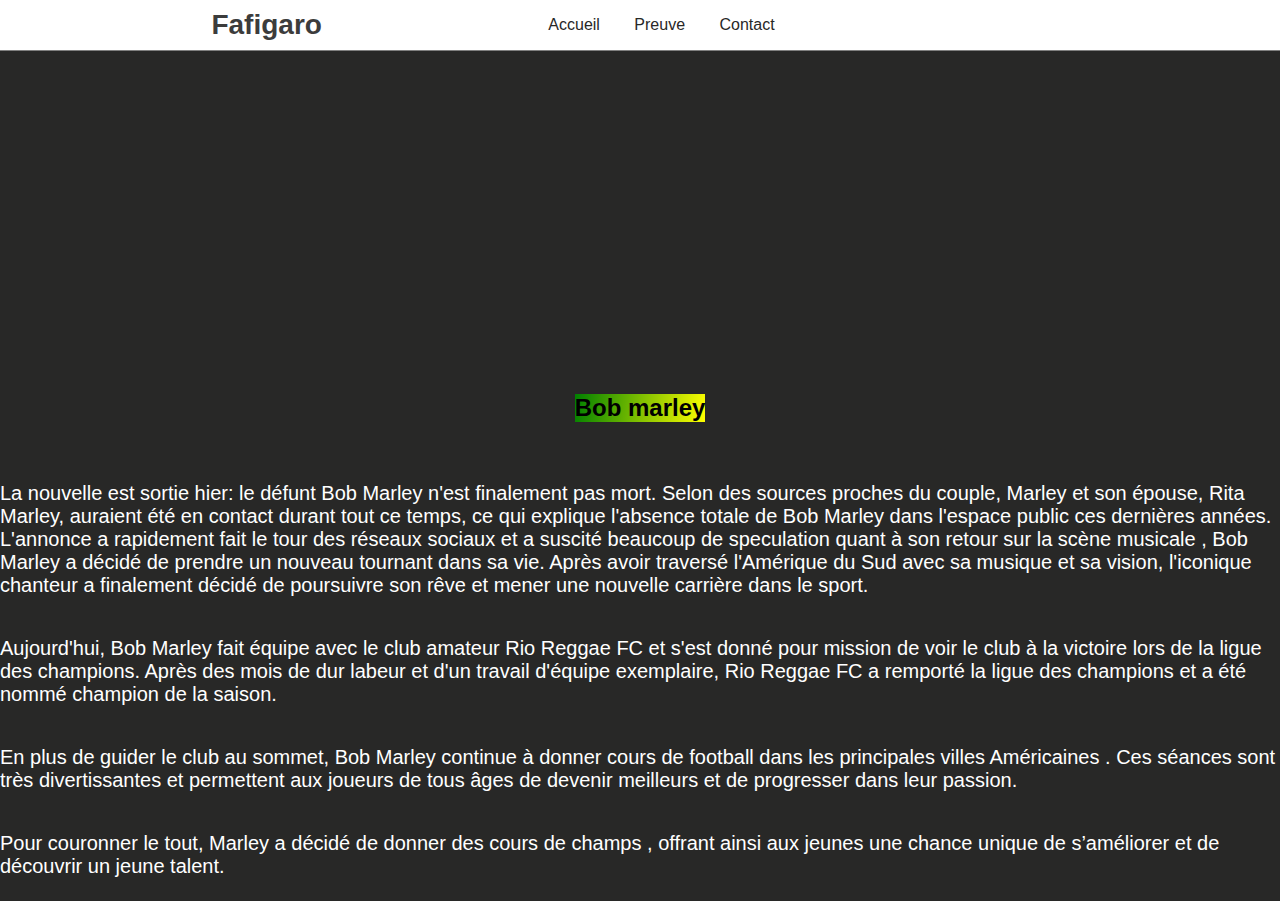
<file: index.html>
<!DOCTYPE html>
<html>
    <head>
        <meta charset="utf-8">
        <meta name="description" content="Blog d'actualitée de chaque semaine">
        <meta name="keyword" content="blog,bobmarley entraineur,hesskyoz,foliiaxx">
        <title fake news></title>
        <link rel="stylesheet" href="accueil.css">
        <link rel="stylesheet" href="commun.css">
        <link rel="icon" href="image/bob_logo.JPG">
    </head>

    <body>
        <header>
            <h1>Fafigaro</h1>
            <nav>
                <a href="index.html"> Accueil</a>
                <a href="preuve.html"> Preuve</a>
                <a href="contact.html"> Contact</a>
            </nav>
            

        </header>
        <main>
            <section id="accroche">
                <h2>Bob marley</h2>
                
                <p class="paragraphe">La nouvelle est sortie hier: le défunt Bob Marley n'est finalement pas mort. Selon des sources proches du couple, Marley et son épouse, Rita Marley, auraient été en contact durant tout ce temps, ce qui explique l'absence totale de Bob Marley dans l'espace public ces dernières années. L'annonce a rapidement fait le tour des réseaux sociaux et a suscité beaucoup de speculation quant à son retour sur la scène musicale , Bob Marley a décidé de prendre un nouveau tournant dans sa vie. Après avoir traversé l'Amérique du Sud avec sa musique et sa vision, l'iconique chanteur a finalement décidé de poursuivre son rêve et mener une nouvelle carrière dans le sport.</p>

                <p class="paragraphe">Aujourd'hui, Bob Marley fait équipe avec le club amateur Rio Reggae FC et s'est donné pour mission de voir le club à la victoire lors de la ligue des champions. Après des mois de dur labeur et d'un travail d'équipe exemplaire, Rio Reggae FC a remporté la ligue des champions et a été nommé champion de la saison.</p>

                <p class="paragraphe">En plus de guider le club au sommet, Bob Marley continue à donner cours de football dans les principales villes Américaines . Ces séances sont très divertissantes et permettent aux joueurs de tous âges de devenir meilleurs et de progresser dans leur passion.</p>

                <p class="paragraphe">Pour couronner le tout, Marley a décidé de donner des cours de champs , offrant ainsi aux jeunes une chance unique de s’améliorer et de découvrir un jeune talent.
                </p>

                <p class="paragraphe">Après avoir influencé le monde de la musique pendant plus de cinq décennies, Bob Marley montre de nouveau sa capacité à changer le jeu à travers le football et fait le bonheur de ses fans encore une fois.</p>
                
            </section>
            <section id="exemple">
                <h2>Voir nos realisation</h2>

                <ul>
                    <li class="exempleRealisation">
                        <div class="er7"></div>
                        <h3>Mbappe rejoint le real madrid</h3>
                        <p>c'est officiel mbappe à rejoint son coequipier Karim Benzema au real de madrid. son contrat ce termine en 2027 il a signer pour 4 ans. Prolongeras-t-il ?</p>
                    </li>

                    <li class="exempleRealisation">
                        <div class="er8"></div>
                        <h3>Brigitte est tomber enceinte</h3>
                        <p>
                            L’accouchement
                            C’est un garçon ! Brigitte a donné naissance lundi à un bébé de quelque 3,8 kilogrammes, son premier enfant avec Emmanuel Macron.</p>
                    </li>

                    <li class="exempleRealisation">
                        <div class="er9"></div>
                        <h3>Mickael jackson est encore en vie</h3>
                        <p>Depuis qu’il a été tué par les médicaments (et une extrême fatigue) le 25 juin 2009, Michael Jackson, c’est un peu comme les extraterrestres : tout le monde ou presque croit l’avoir vu quelque part. </p>
                    </li>
                </ul>

                <a classs="lien" href="preuve.html">Voir les preuves de Bob Marley</a>
                <a classs="lien" href="https://www.youtube.com/watch?v=Tg97JiBn1kE">Bon son</a>

            </section>
        </main>
    </body>
</html>
</file>
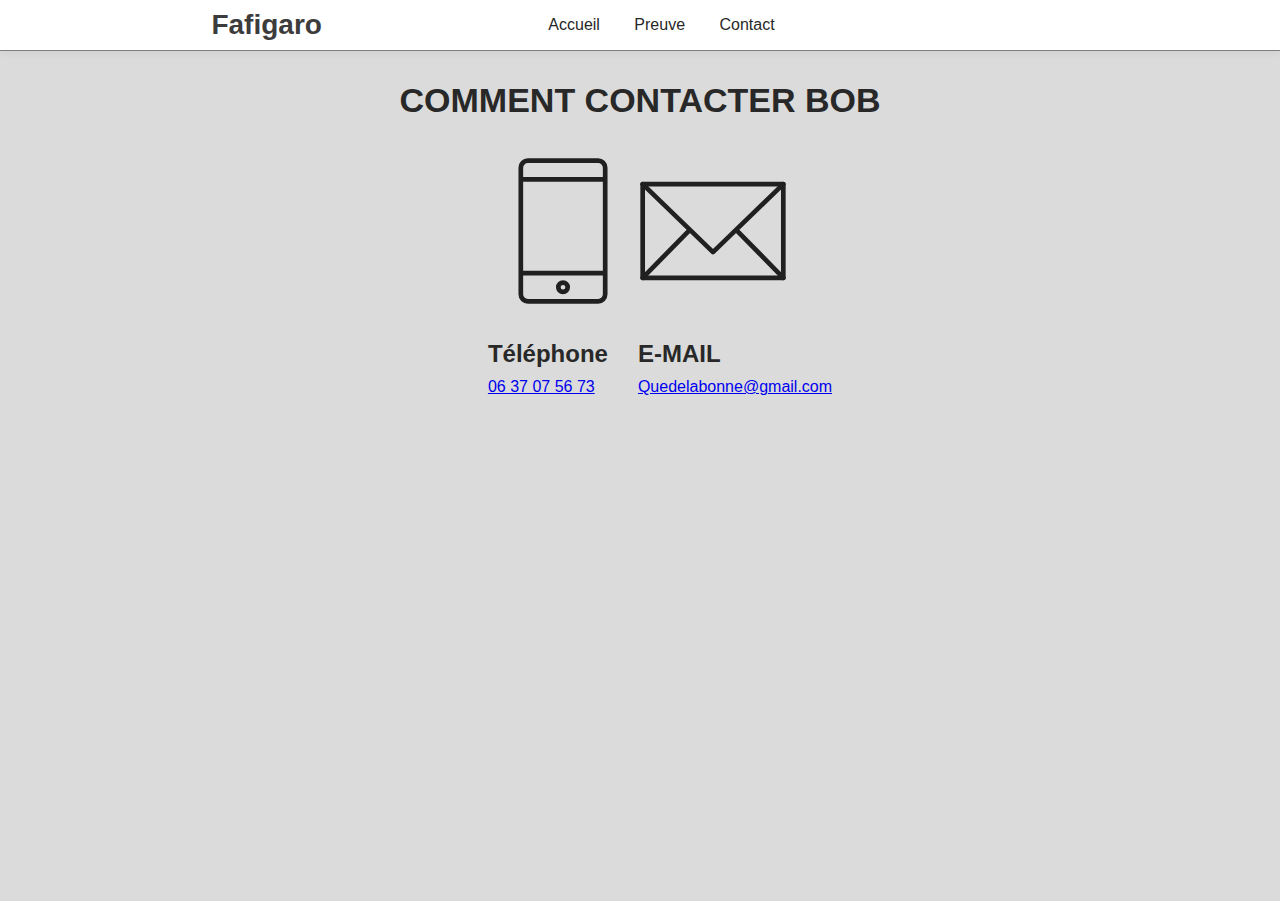
<file: contact.html>
<!DOCTYPE html>
<html>
    <head>
        <title>Preuves</title>
        <link rel="stylesheet" href="commun.css">
        <link rel="stylesheet" href="contact.css">
        <meta charset="utf-8">
    </head>
    <body>
        <header>
            <h1>Fafigaro</h1>
            <nav>
                <a href="index.html"> Accueil</a>
                <a href="preuve.html"> Preuve</a>
                <a href="contact.html"> Contact</a>
            </nav>
            

        </header>

        <main>
            <h2>COMMENT CONTACTER BOB</h2>

            <section id="adresse">
                <ul>
                    <li>
                        <img src="image/Orion_iphone.svg">

                        <h3>Téléphone</h3>
                        <a href="tel:+33637075673">06 37 07 56 73</a>
                    </li>
                    <li>
                        <img src="image/Orion_mail.svg">

                        <h3>E-MAIL</h3>

                        <a href="mailto:Quedelabonne@gmail.com">Quedelabonne@gmail.com</a>
                    </li>
                </ul>

            </section>
        </main>
    </body>
</html>
</file>
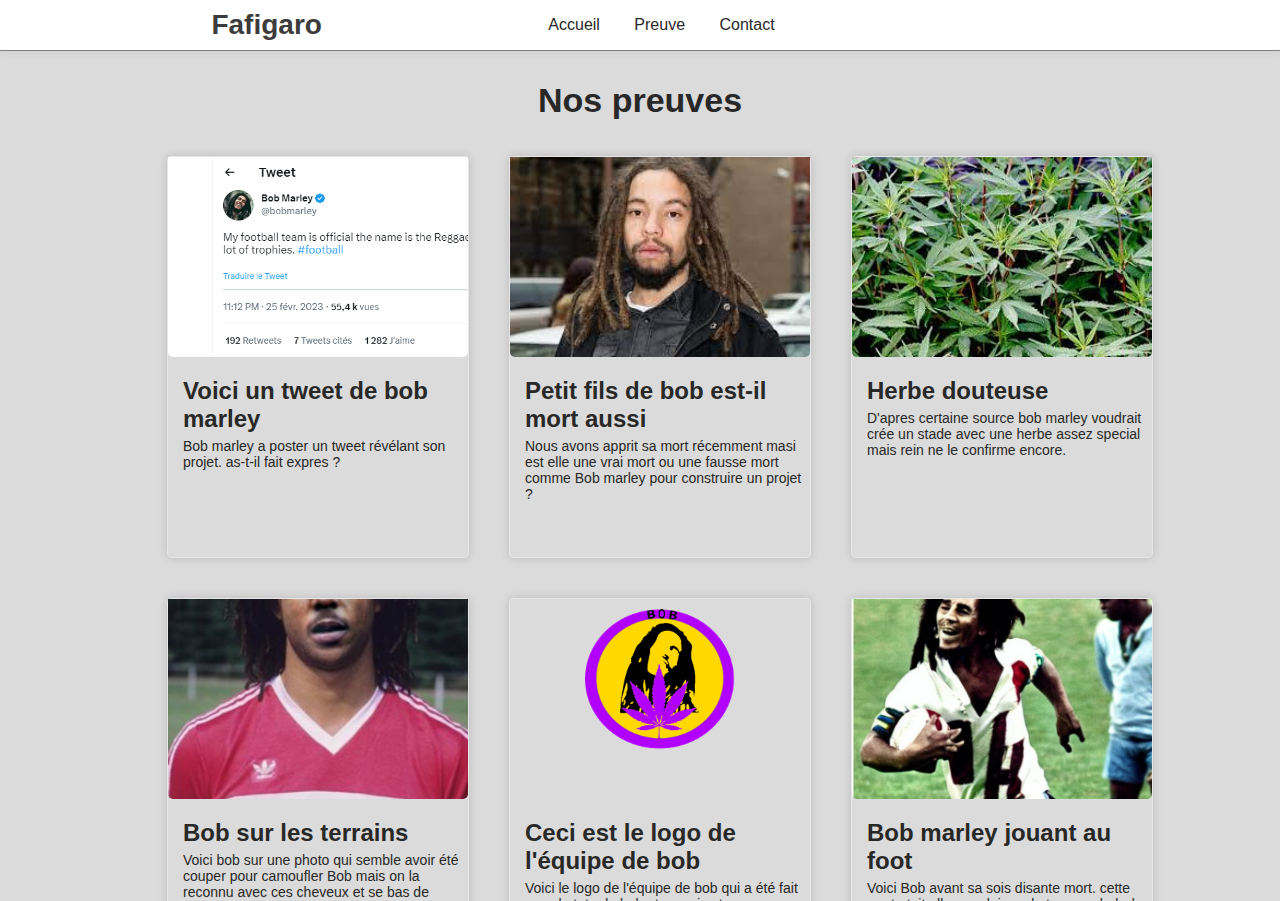
<file: preuve.html>
<!DOCTYPE html>
<html>
    <head>
        <title>Preuve</title>
        <link rel="stylesheet" href="commun.css">
        <link rel="stylesheet" href="preuves.css">
        <meta charset="utf-8">
    </head>
    <body>
        <header>
            <h1>Fafigaro</h1>
            <nav>
                <a href="index.html"> Accueil</a>
                <a href="preuve.html"> Preuve</a>
                <a href="contact.html"> Contact</a>
            </nav>
        </header>
        <main>
            <h2>Nos preuves</h2>

            <ul>
                <li class="exempleRealisation">
                    <div class="er1"></div>
                    <h3>Voici un tweet de bob marley</h3>
                    <p>Bob marley a poster un tweet révélant son projet. as-t-il fait expres ?</p>
                </li>

                <li class="exempleRealisation">
                    <div class="er2"></div>
                    <h3>Petit fils de bob est-il mort aussi</h3>
                    <p>Nous avons apprit sa mort récemment masi est elle une vrai mort ou une fausse mort comme Bob marley pour construire un projet ?</p>
                </li>

                <li class="exempleRealisation">
                    <div class="er3"></div>
                    <h3>Herbe douteuse</h3>
                    <p>D'apres certaine source bob marley voudrait crée un stade avec une herbe assez special mais rein ne le confirme encore.</p>
                </li>

                <li class="exempleRealisation">
                    <div class="er4"></div>
                    <h3>Bob sur les terrains</h3>
                    <p>Voici bob sur une photo qui semble avoir été couper pour camoufler Bob mais on la reconnu avec ces cheveux et se bas de visage. </p>
                </li>

                <li class="exempleRealisation">
                    <div class="er5"></div>
                    <h3>Ceci est le logo de l'équipe de bob</h3>
                    <p>Voici le logo de l'équipe de bob qui a été fait avec la tete de bob et ce qui est son embleme bob a dit en parlant de cette feuille je cite :" de la bonne"</p>
                </li>

                <li class="exempleRealisation">
                    <div class="er6"></div>
                    <h3>Bob marley jouant au foot</h3>
                    <p>Voici Bob avant sa sois disante mort. cette mort etait elle pour laisser le temps a bob de crée son equipe ?</p>
                </li>
            </ul>
        </main>
    </body>
</html>
</file>
<file: accueil.css>
#accroche {
    height: 150%;
    background-color: rgb(40, 40, 39);
    display: flex;
    flex-direction: column;
    justify-content: center;
    align-items: center;
}

#accroche h2 {
    color: black;
    background: linear-gradient(100deg, green, yellow);
    font-size: 24px;
    margin: 0;
    margin-bottom: 40px;
}

#exemple{
    background-color: white;
    padding: 80px 0;
    display: flex;
    flex-direction: column;
    align-items: center;

}

#exemple h2 {
    margin: 0;
    margin-bottom: 40px;
    font-size: 26px;
    color: rgb(39, 39, 40);
}

#exemple ul {
    display: flex;
    list-style: none;
}

.paragraphe {
    color: rgb(255, 255, 255);
    font-size: 20px;
    text-decoration: wavy;
}
</file>
<file: commun.css>
html, body{
    height: 100%;
    margin:0;
    background-color: rgb(219, 219, 219);
    font-family: 'Segoe UI', Tahoma, Geneva, Verdana, sans-serif;
}

header {
    width: 100%;
    height: 50px;
    background-color: white;
    border-bottom: 1px solid gray;
    box-shadow: 0 0 10px rgba(0, 0, 0, 0.075);
    display: flex;
    justify-content: center;
    align-items: center;

}

h1 {
    width: 50%;
    text-align: center;
    font-size: 28px;
    color: rgb(60, 60, 60);
    margin: 0;
}

nav {
    width: 70%;
}

nav a {
    margin: 0 10px;
    padding: 10px 5px;
    text-decoration: none;
    color: rgb(40, 40, 39);
}

main {
    height: calc(100% - 50px);
    overflow-y: scroll;
}

.lien {
    color: white;
    background: linear-gradient(45deg, red, blue);
    padding: 20px;
    border-radius: 20px;
    text-decoration: none;
    text-transform: uppercase;
    transition: 0.2s;
}

.lien:hover {
    background: rgb(245, 245, 245);
    color: rgb(40, 40, 39);
}

.exempleRealisation {
    width: 300px;
    height: 400px;
    border: 1px solid rgb(231, 231, 231);
    margin: 20px;
    box-shadow: 0 0 10px rgba(0, 0, 0, 0.15);
    border-radius: 5px;
}

.exempleRealisation div {
    height: 200px;
    background-repeat: no-repeat;
    background-size: cover;
    background-position: center;
    border-bottom-left-radius: 5px;
    border-bottom-right-radius: 5px;
}

.er1 {
    background-image: url("image/Capture\ d\'écran_20230227_075811.JPG");
}

.er2 {
    background-image: url("image/frerebob.JPG");
}

.er3 {
    background-image: url("image/doute.JPG");
}

.er4 {
    background-image: url("image/bob.JPG");
}

.er5 {
    background-image: url("image/bob_logo.JPG");
}

.er6 {
    background-image: url("image/bobfoot.JPG");
}

.er7 {
    background-image: url("image/mbappe.JPG");
}

.er8 {
    background-image: url("image/brigitte.JPG");
}

.er9 {
    background-image: url("image/jack.JPG");
}

.exempleRealisation h3 {
    margin: 0;
    margin-top: 20px;
    margin-left: 15px;
    font-size: 24px;
    color: rgb(40, 40, 39);
}

.exempleRealisation p {
    margin: 0;
    margin-top: 5px;
    margin-left: 15px;
    font-size: 14px;
    color: rgb(40, 40, 39);
}
</file>
<file: contact.css>
#adresse {
    display: flex;
    justify-content: center;
}

#adresse ul {
    display: flex;
    list-style: none;
}

#ardesse ul li {
    width: 300px;
    height: 300px;
    margin: 60px;
    border: 1px rgb(230, 230, 230);
    box-shadow: 0 0 10px rgba(0, 0, 0, alpha0.15);
    border-radius: 5px;
    display: flex;
    flex-direction: column;
    align-items: center;
}

#adresse ul li img {
    width: 150px;
    margin-top: 20px;
}

#adresse ul li h3 {
    margin: 0;
    margin-top: 30px;
    margin-bottom: 10px;
    font-size: 24px;
    color: rgb(40, 40, 40);
}

main h2 {
    width: 100%;
    text-align: center;
    margin: 0;
    margin-top: 30px;
    font-size: 34px;
    color: rgb(40, 40, 40);
}
</file>
<file: preuves.css>
main h2 {
    width: 100%;
    text-align: center;
    margin: 0;
    margin-top: 30px;
    font-size: 34px;
    color: rgb(40, 40, 40);
}

main ul {
    display: flex;
    list-style: none;
    flex-wrap: wrap;
    justify-content: center;
    
}
</file>
